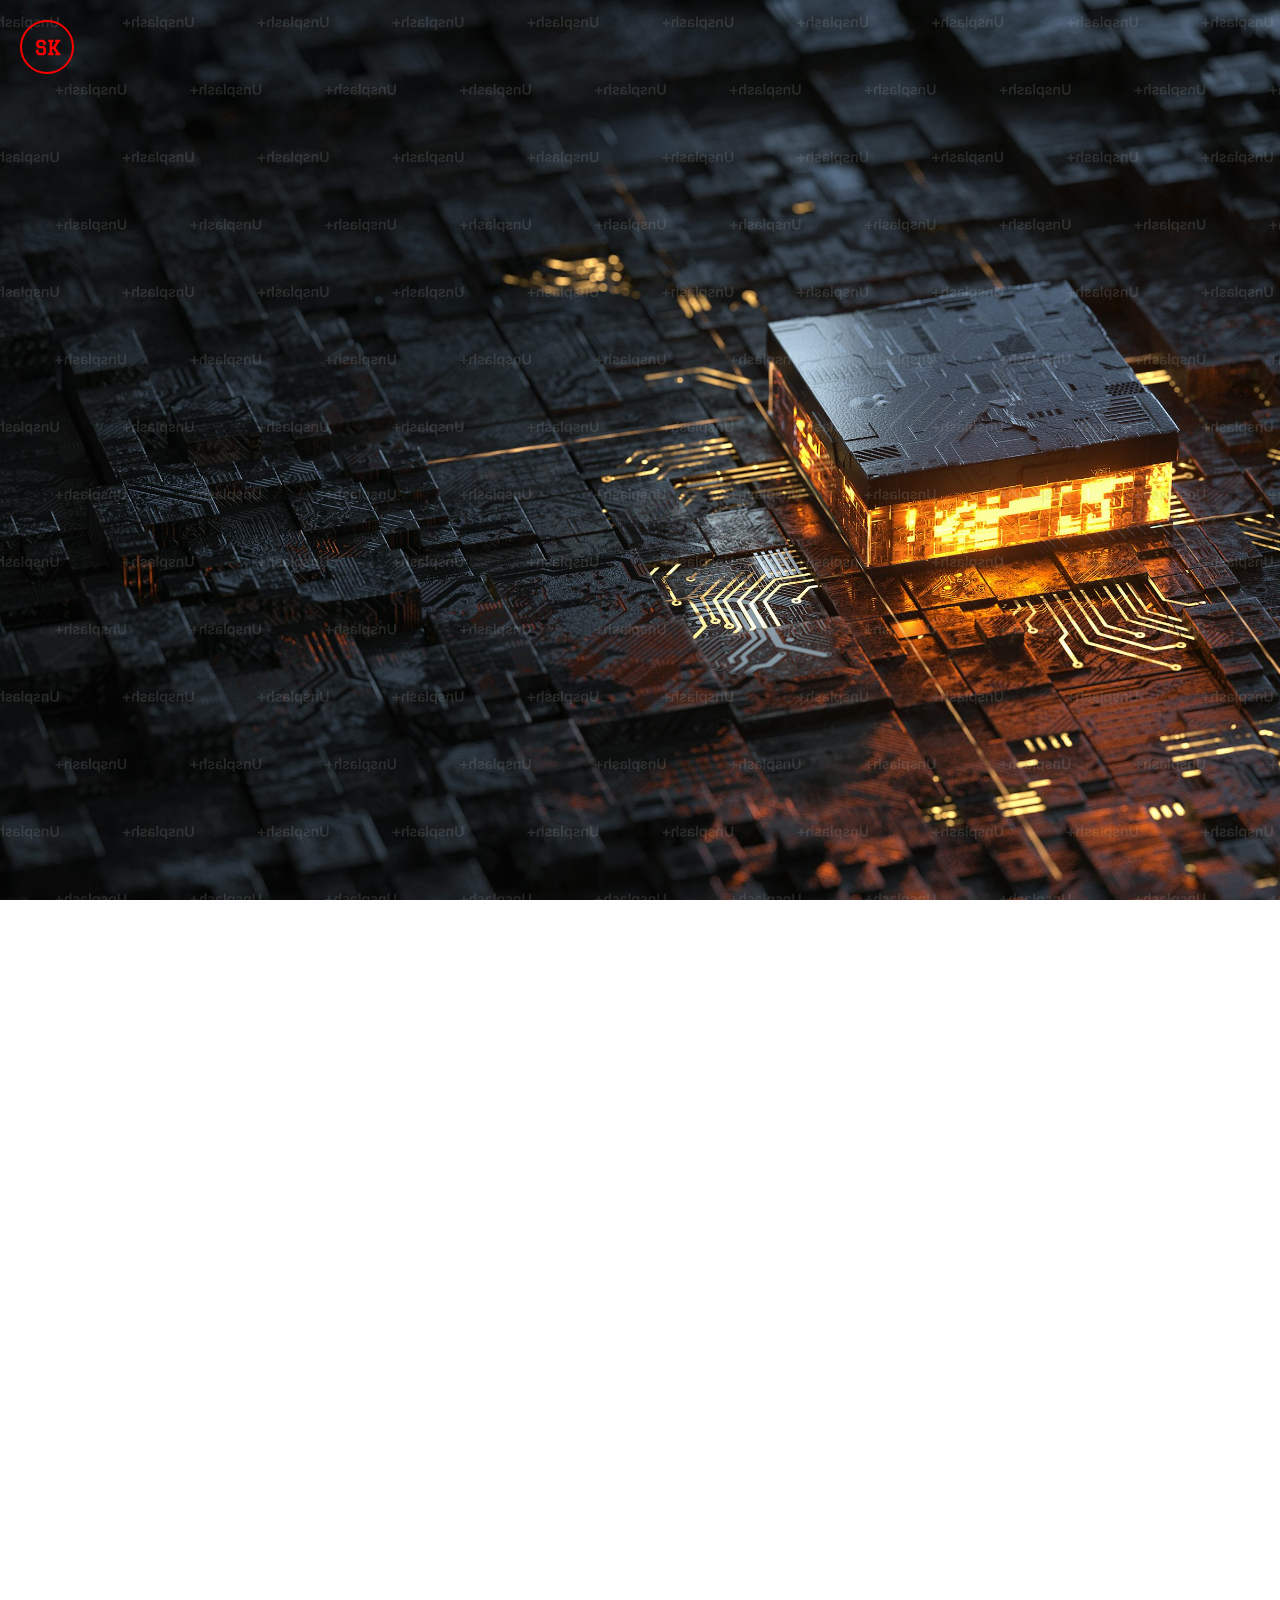
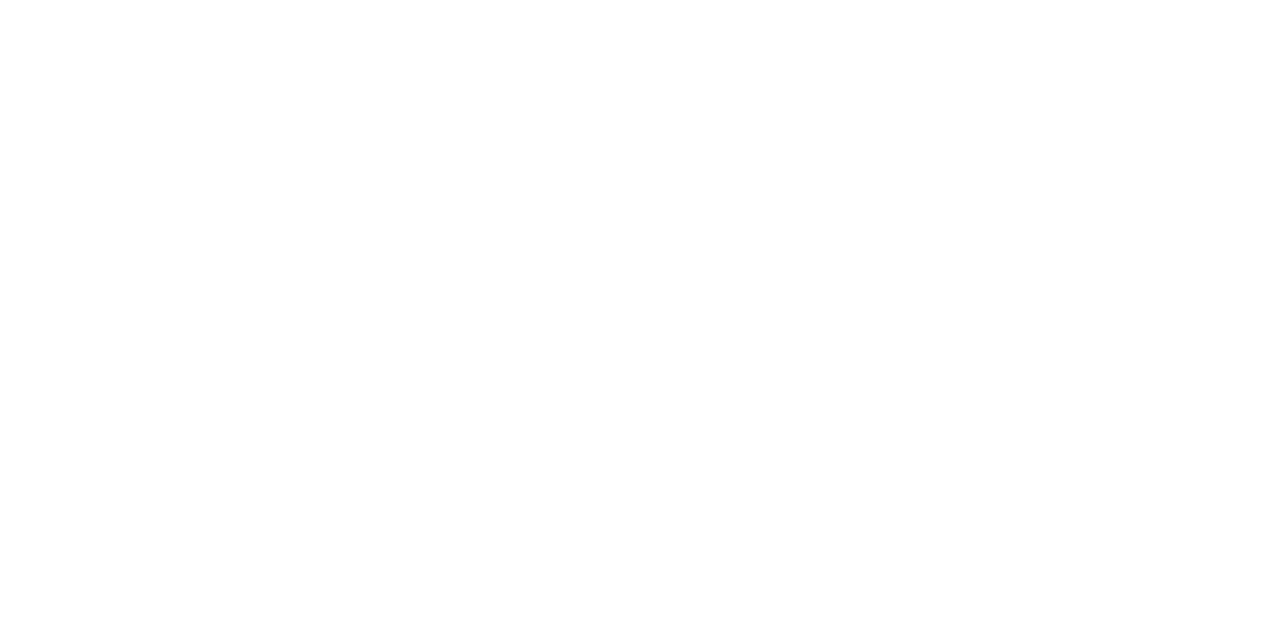
<file: about.html>
<!DOCTYPE html>
<html lang="en">

<head>
    <meta charset="UTF-8" />
    <meta name="viewport" content="width=device-width, initial-scale=1.0" />
    <title>Santhosh Selva | Portfolio</title>
    <link href="https://fonts.googleapis.com/css2?family=Graduate&display=swap" rel="stylesheet" />
    <style>
        html,
        body {
            margin: 0;
            padding: 0;
            height: 100%;
            background: url('back.jpg') no-repeat center center fixed;
            background-size: cover;
            font-family: 'Graduate', sans-serif;
            overflow-x: hidden;
            color: white;
            scroll-behavior: smooth;
        }
        
        .logo {
            position: fixed;
            top: 20px;
            left: 20px;
            z-index: 9999;
        }
        
        .circle-nav {
            display: flex;
            align-items: center;
            justify-content: center;
            width: 50px;
            height: 50px;
            border-radius: 50%;
            border: 2px solid #ff0000;
            color: #ff0000;
            font-size: 20px;
            font-weight: bold;
            text-decoration: none;
            background: transparent;
        }
        
        .header {
            text-align: center;
            padding-top: 100px;
            animation: slideUp 2s ease-out forwards;
            opacity: 0;
        }
        
        @keyframes slideUp {
            0% {
                transform: translateY(100px);
                opacity: 0;
            }
            100% {
                transform: translateY(0);
                opacity: 1;
            }
        }
        
        h1 {
            font-size: 3.5rem;
            margin: 0;
            text-shadow: 2px 2px 5px black;
        }
        
        h3 {
            margin-top: 15px;
            font-size: 1.4rem;
        }
        
        .highlight {
            color: #00FFFF;
        }
        
        .content {
            padding: 0 10%;
            margin-top: 40px;
            animation: fadeIn 2s ease 2s forwards;
            opacity: 0;
        }
        
        @keyframes fadeIn {
            to {
                opacity: 1;
            }
        }
        
        p {
            font-size: 1.1rem;
            line-height: 1.8;
            text-align: justify;
            background: rgba(0, 0, 0, 0.5);
            padding: 20px;
            border-radius: 15px;
            text-shadow: 1px 1px 2px black;
        }
        
        .scroll-link {
            margin-top: 20px;
            font-size: 18px;
            color: #ffcc00;
            text-decoration: underline;
            text-align: center;
            transition: color 0.3s;
        }
        
        .scroll-link:hover {
            color: #ff0000;
        }
        /* Projects Section Styling */
        
        .projects-section {
            padding: 60px 10%;
            margin-top: 60px;
            background: rgba(0, 0, 0, 0.6);
            border-radius: 20px;
            animation: floatSection 2s ease-out forwards;
            opacity: 0;
        }
        
        @keyframes floatSection {
            0% {
                transform: translateY(50px);
                opacity: 0;
            }
            100% {
                transform: translateY(0);
                opacity: 1;
            }
        }
        
        .projects-section h2 {
            text-align: center;
            font-size: 36px;
            margin-bottom: 40px;
            color: white;
        }
        
        .project-card {
            background-color: #1f1f1f;
            padding: 25px;
            border-radius: 20px;
            margin-bottom: 20px;
            animation: floatProject 1s ease-in-out infinite;
        }
        
        @keyframes floatProject {
            0% {
                transform: translateY(0px);
            }
            50% {
                transform: translateY(-8px);
            }
            100% {
                transform: translateY(0px);
            }
        }
        
        .project-card h3 {
            color: #00c6ff;
            margin-bottom: 10px;
        }
        
        @media screen and (max-width: 768px) {
            h1 {
                font-size: 2.5rem;
            }
            h3 {
                font-size: 1.1rem;
            }
            .circle-nav {
                width: 40px;
                height: 40px;
                font-size: 16px;
            }
            p {
                font-size: 1rem;
                padding: 15px;
            }
            .projects-section h2 {
                font-size: 28px;
            }
        }
        
        .project-card {
            background-color: #1f1f1f;
            padding: 25px;
            border-radius: 20px;
            margin-bottom: 20px;
            animation: floatProject 4s ease-in-out infinite;
            transition: transform 0.3s ease, box-shadow 0.3s ease;
        }
        
        .project-card:hover,
        .project-card:active {
            transform: scale(1.03);
            box-shadow: 0 0 25px #00ffff80;
        }
    </style>
</head>

<body>

    <!-- Fixed SK logo -->
    <div class="logo">
        <a href="index.html" class="circle-nav">SK</a>
    </div>

    <!-- Header -->
    <div class="header">
        <h1>SANTHOSH KUMAR</h1>
        <h3><span class="highlight">AIDS Student</span> | <span class="highlight">Developer</span> | <span class="highlight">Film Maker</span></h3>
    </div>

    <!-- About Section -->
    <div class="content" id="about">
        <p>
            Hello! I'm Santhosh, a passionate engineering student currently in my pre-final year. I have a deep interest in technology, innovation, and making a positive impact on society...
            <br><br> My passion for filmmaking helps me think outside the box, sparking creative project ideas and enhancing my problem-solving skills..
        </p>

        <!-- Scroll to Projects Button -->
        <div style="text-align: center;">
            <a href="#projects" class="scroll-link">View My Projects ↓</a>
        </div>
    </div>

    <!-- Projects Section -->
    <div class="projects-section" id="projects">
        <h2>Projects</h2>

        <div class="project-card">
            <h3>Anti Indians–Unmasking Corrupt Officials</h3>
            <p>Report Bribery and Corruption Anonymously with Solid Proof, Track Case Status, and Ensure Privacy.</p>
        </div>

        <div class="project-card">
            <h3>Citizen-Aadhaar Linked Alcohol Regulation System</h3>
            <p>Biometric system to limit alcohol purchases based on health safety and consumption history.</p>
        </div>

        <div class="project-card">
            <h3>Edu Guard – College Info Chatbot</h3>
            <p>Web app chatbot helping students find colleges by fee, placements, hostel, food, etc., with real-time updates.</p>
        </div>

        <div class="project-card">
            <h3>Nilam – Farmer to Customer App</h3>
            <p>Connects farmers directly with local customers, eliminating middlemen. Allows farmers to set their own prices and post product details.</p>
        </div>

        <div class="project-card">
            <h3>Emergency First: Camera-Based Smart Traffic Management</h3>
            <p>a camera-based smart traffic control system that prioritizes emergency vehicles like ambulances, ensuring they do not get stuck in traffic.</p>
        </div>

        <div class="project-card">
            <h3>Deepfake Detection Model <span style="color: #ff9800;">(In Progress)</span></h3>
            <p>AI model idea to identify manipulated media and differentiate real from deepfake videos.</p>
        </div>
    </div>

</body>

</html>
</file>
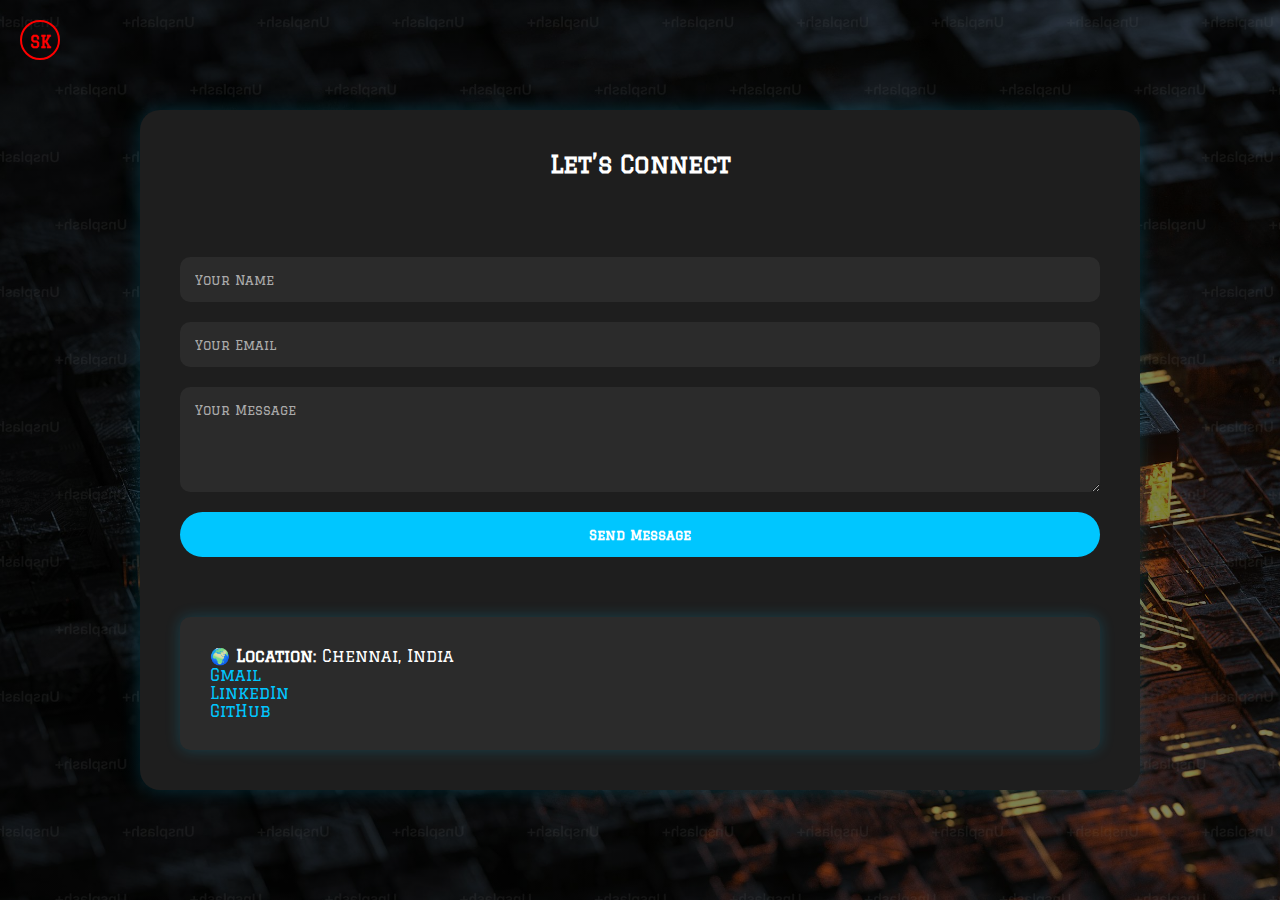
<file: contact.html>
<!DOCTYPE html>
<html lang="en">

<head>
    <meta charset="UTF-8">
    <meta name="viewport" content="width=device-width, initial-scale=1.0">
    <title>Contact Me - Santhosh</title>
    <link rel="stylesheet" href="style.css">
    <link rel="preconnect" href="https://fonts.googleapis.com">
    <link rel="preconnect" href="https://fonts.gstatic.com" crossorigin>
    <link href="https://fonts.googleapis.com/css2?family=Graduate&display=swap" rel="stylesheet">
    <link rel="stylesheet" href="https://cdnjs.cloudflare.com/ajax/libs/font-awesome/6.4.0/css/all.min.css" integrity="sha512-iecdLmaskl7CVkqkXNQ/ZH/XLlvWZOJyj7Yy7tcenmpD1ypASozpmT/E0iPtmFIB46ZmdtAc9eNBvH0H/ZpiBw==" crossorigin="anonymous" referrerpolicy="no-referrer"
    />

    <style>
        body,
        html {
            height: 100%;
            margin: 0;
            padding: 0;
            font-family: 'Graduate', cursive;
            overflow: hidden;
        }
        
        .contact-section {
            display: flex;
            flex-direction: column;
            height: 100vh;
            background-color: #121212;
        }
        
        .contact-container {
            flex: 1;
            display: flex;
            justify-content: center;
            align-items: flex-start;
            padding: 30px 20px;
            /* Reduced from 60px to 30px */
            overflow-y: auto;
        }
        
        .contact-box {
            display: flex;
            justify-content: center;
            align-items: center;
            gap: 60px;
            flex-wrap: wrap;
            max-width: 1000px;
            width: 100%;
            background-color: #1e1e1e;
            padding: 40px;
            border-radius: 20px;
            box-shadow: 0 0 20px rgba(0, 198, 255, 0.2);
            flex-direction: column;
        }
        
        .contact-info {
            background-color: #2b2b2b;
            padding: 30px;
            border-radius: 10px;
            box-shadow: 0 0 15px rgba(0, 198, 255, 0.2);
            color: white;
            width: 100%;
            text-align: left;
        }
        
        input,
        textarea {
            background-color: #2b2b2b;
            color: white;
            padding: 15px;
            border-radius: 10px;
            border: none;
            width: 100%;
        }
        
        input::placeholder,
        textarea::placeholder {
            color: #aaa;
        }
        
        button {
            padding: 15px;
            background: #00c6ff;
            color: white;
            border: none;
            border-radius: 25px;
            font-weight: bold;
            cursor: pointer;
            width: 100%;
        }
        
        .contact-heading {
            text-align: center;
            font-size: 24px;
            font-weight: 700;
            color: white;
            margin-bottom: 20px;
        }
        
        form {
            flex: 1;
            min-width: 300px;
            display: flex;
            flex-direction: column;
            gap: 20px;
            width: 100%;
        }
        
        @media (max-width: 600px) {
            .contact-container {
                padding: 30px 10px;
            }
            .contact-box {
                padding: 25px 20px;
                gap: 30px;
            }
            .contact-heading {
                font-size: 20px;
            }
            input,
            textarea,
            button {
                font-size: 15px;
                padding: 12px;
            }
            .contact-info {
                padding: 20px;
                font-size: 14px;
            }
        }
    </style>

</head>

<body>

    <section class="hero">
        <div class="main-width">
            <header>
                <a href="index.html" class="circle-nav">SK</a>
        </div>
        <nav>
            <ul class="nav-list"></ul>
        </nav>
        </header>

        <div class="contact-container">
            <div class="contact-box">
                <div class="contact-heading">
                    Let’s Connect
                </div>

                <form>
                    <input type="text" placeholder="Your Name">
                    <input type="email" placeholder="Your Email">
                    <textarea rows="5" placeholder="Your Message"></textarea>
                    <button>Send Message</button>
                </form>

                <div class="contact-info">
                    <p><span style="color: #ff0000;">🌍</span> <strong style="color: white;">Location:</strong> <span style="color: white;">Chennai, India</span></p>
                    <p><a href="mailto:santhoshselva873@gmail.com" style="color: #ff0000;"><i class="fa fa-envelope" style="color: #ff0000;"></i> <span style="color: #00c6ff;">Gmail</span></a></p>
                    <p><a href="https://www.linkedin.com/in/vssanthoshkumar/" target="_blank" style="color: #00c6ff;"><i class="fa-brands fa-linkedin" style="color: #00c6ff;"></i> <span style="color: #00c6ff;">LinkedIn</span></a></p>
                    <p><a href="https://github.com/SanthoshKumar-VS" target="_blank" style="color: #00c6ff;"><i class="fa-brands fa-github" style="color: white;"></i> <span style="color: #00c6ff;">GitHub</span></a></p>
                </div>
            </div>
        </div>
    </section>

</body>

</html>
</file>
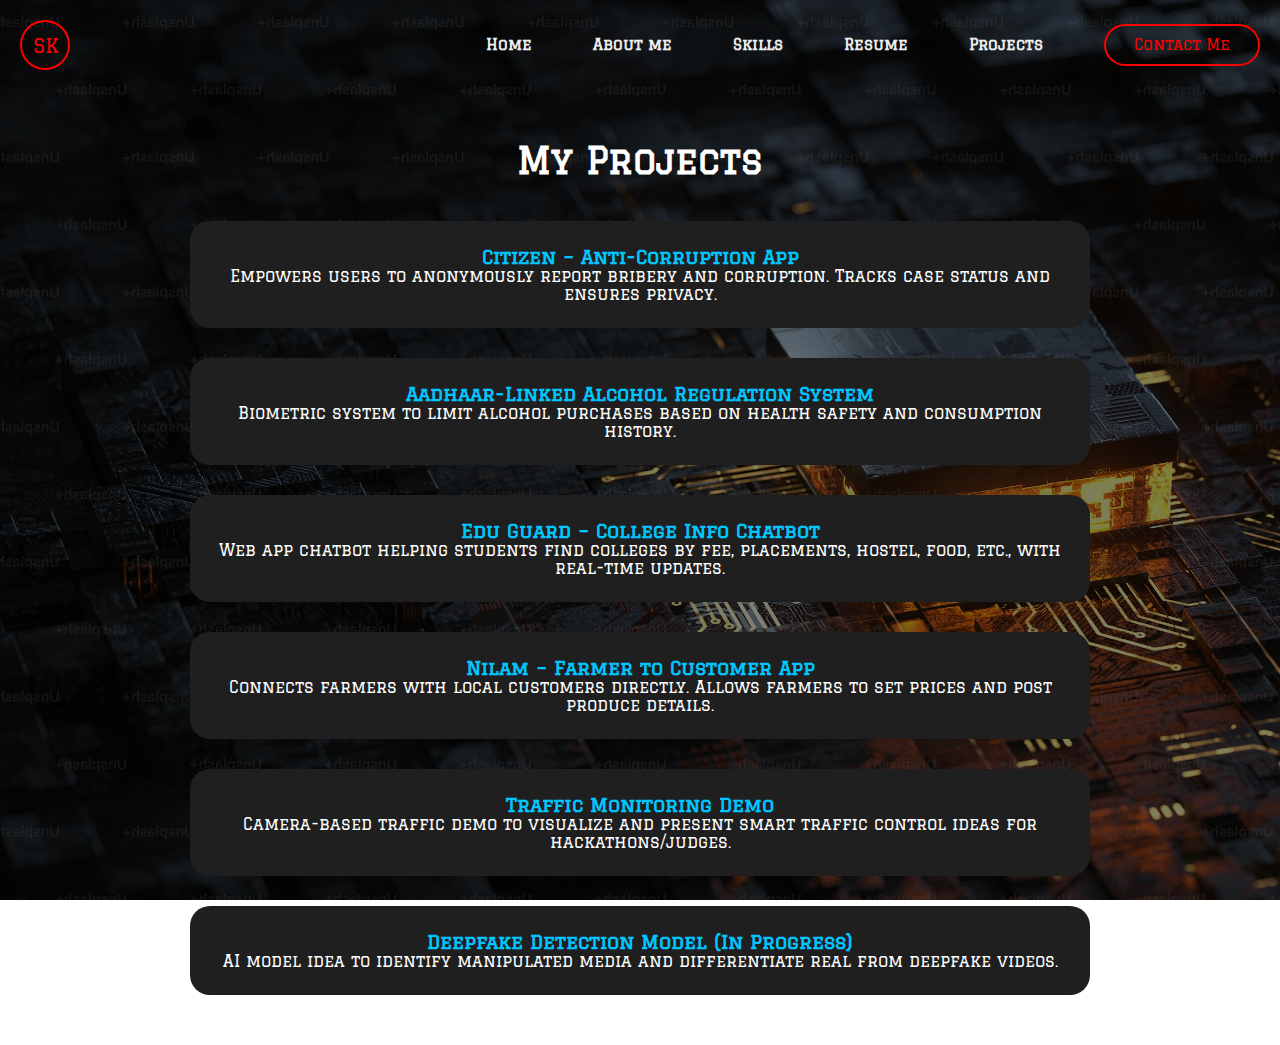
<file: Projects.html>
<!DOCTYPE html>
<html lang="en">

<head>
    <meta charset="UTF-8">
    <meta name="viewport" content="width=device-width, initial-scale=1.0">
    <title>Projects</title>
    <link rel="stylesheet" href="style.css">
    <link rel="stylesheet" href="style1.css">
    <link href="https://fonts.googleapis.com/css2?family=Graduate&display=swap" rel="stylesheet">
    <link rel="stylesheet" href="https://cdnjs.cloudflare.com/ajax/libs/font-awesome/6.4.0/css/all.min.css" integrity="sha512-iecdLmaskl7CVkqkXNQ/ZH/XLlvWZOJyj7Yy7tcenmpD1ypASozpmT/E0iPtmFIB46ZmdtAc9eNBvH0H/ZpiBw==" crossorigin="anonymous" referrerpolicy="no-referrer"
    />
</head>

<body>

    <section class="hero">
        <div class="main-width">
            <header>
                <div class="logo">
                    <span class="custom-logo">SK</span>
                </div>
                <nav>
                    <ul class="nav-list">
                        <li><a href="index.html">Home</a></li>
                        <li><a href="about.html">About me</a></li>
                        <li><a href="skills.html">Skills</a></li>
                        <li><a href="https://drive.google.com/file/d/1Zs4XqqRNKJMohcMAZTJbDo0PzQR1ahEw/view?usp=sharing" target="_blank"><i class="fa-solid fa-file-arrow-down"></i> Resume</a></li>
                        <li><a href="projects.html">Projects</a></li>
                        <li class="btn"><a href="contact.html">Contact Me</a></li>
                    </ul>
                </nav>
            </header>

            <section class="projects-section" style="padding: 50px 0;">
                <div class="main-width" style="text-align: center; color: white;">
                    <h2 style="font-size: 36px; margin-bottom: 40px;">My Projects</h2>

                    <div style="display: flex; flex-direction: column; gap: 30px; align-items: center; max-width: 900px; margin: auto;">
                        <div style="background-color: #1f1f1f; padding: 25px; border-radius: 20px; width: 100%;">
                            <h3 style="color: #00c6ff;">Citizen – Anti-Corruption App</h3>
                            <p>Empowers users to anonymously report bribery and corruption. Tracks case status and ensures privacy.</p>
                        </div>

                        <div style="background-color: #1f1f1f; padding: 25px; border-radius: 20px; width: 100%;">
                            <h3 style="color: #00c6ff;">Aadhaar-Linked Alcohol Regulation System</h3>
                            <p>Biometric system to limit alcohol purchases based on health safety and consumption history.</p>
                        </div>

                        <div style="background-color: #1f1f1f; padding: 25px; border-radius: 20px; width: 100%;">
                            <h3 style="color: #00c6ff;">Edu Guard – College Info Chatbot</h3>
                            <p>Web app chatbot helping students find colleges by fee, placements, hostel, food, etc., with real-time updates.</p>
                        </div>

                        <div style="background-color: #1f1f1f; padding: 25px; border-radius: 20px; width: 100%;">
                            <h3 style="color: #00c6ff;">Nilam – Farmer to Customer App</h3>
                            <p>Connects farmers with local customers directly. Allows farmers to set prices and post produce details.</p>
                        </div>

                        <div style="background-color: #1f1f1f; padding: 25px; border-radius: 20px; width: 100%;">
                            <h3 style="color: #00c6ff;">Traffic Monitoring Demo</h3>
                            <p>Camera-based traffic demo to visualize and present smart traffic control ideas for hackathons/judges.</p>
                        </div>

                        <div style="background-color: #1f1f1f; padding: 25px; border-radius: 20px; width: 100%;">
                            <h3 style="color: #00c6ff;">Deepfake Detection Model (In Progress)</h3>
                            <p>AI model idea to identify manipulated media and differentiate real from deepfake videos.</p>
                        </div>
                    </div>
                </div>
            </section>
        </div>
    </section>

</body>

</html>
</file>
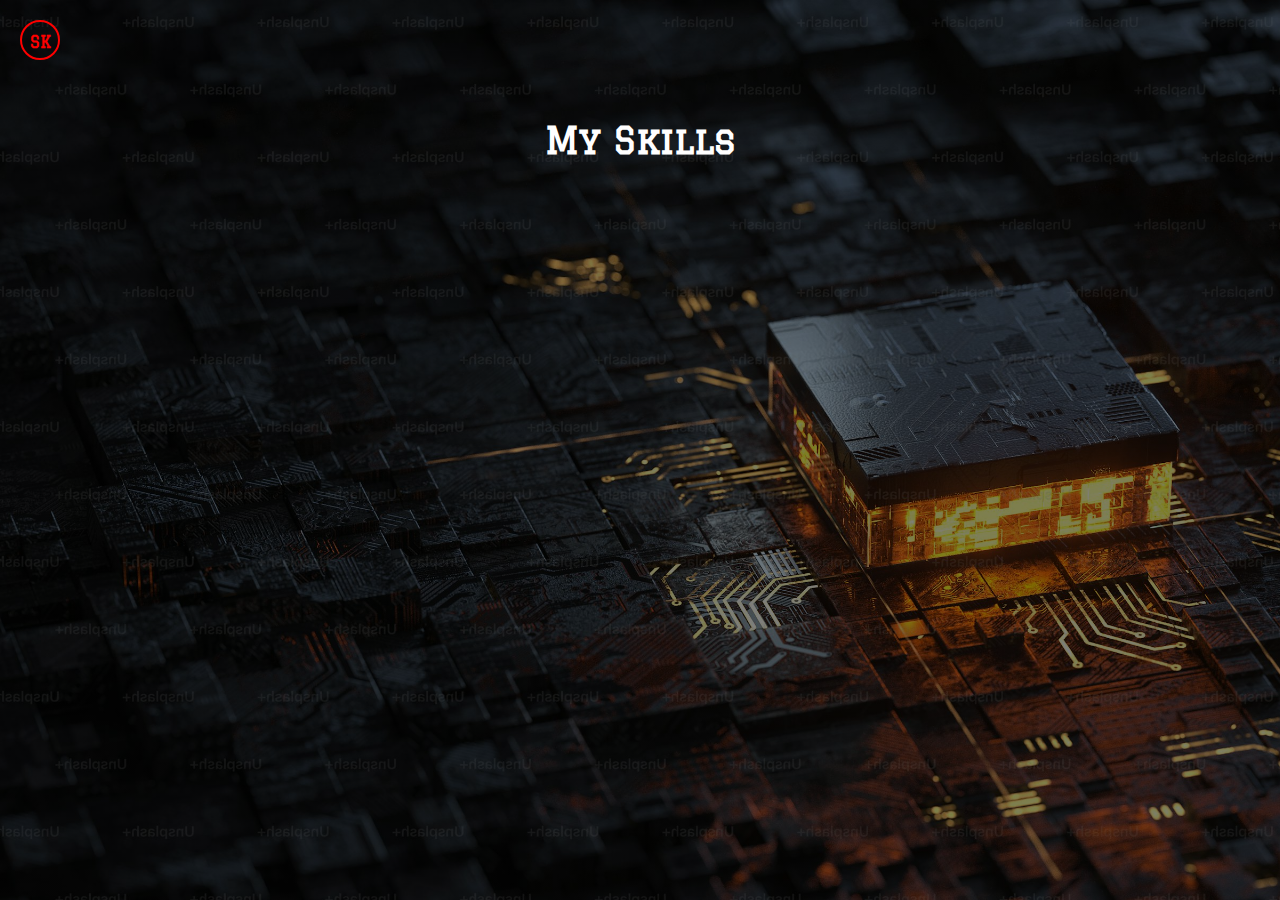
<file: skills.html>
<!DOCTYPE html>
<html lang="en">

<head>
    <meta charset="UTF-8" />
    <meta name="viewport" content="width=device-width, initial-scale=1.0" />
    <title>My skills</title>
    <link rel="stylesheet" href="style.css" />
    <link rel="stylesheet" href="style2.css" />
    <link rel="preconnect" href="https://fonts.googleapis.com" />
    <link rel="preconnect" href="https://fonts.gstatic.com" crossorigin />
    <link href="https://fonts.googleapis.com/css2?family=Graduate&display=swap" rel="stylesheet" />
    <link rel="stylesheet" href="https://cdnjs.cloudflare.com/ajax/libs/font-awesome/6.4.0/css/all.min.css" integrity="sha512-iecdLmaskl7CVkqkXNQ/ZH/XLlvWZOJyj7Yy7tcenmpD1ypASozpmT/E0iPtmFIB46ZmdtAc9eNBvH0H/ZpiBw==" crossorigin="anonymous" referrerpolicy="no-referrer"
    />
    <style>
        /* Make skill-bars scrollable on small screens */
        
        .skill-bars {
            overflow-x: auto;
        }
        /* Prevent shrinking on small viewports */
        
        .skill-container {
            width: 100%;
        }
        /* Remove white shadow */
        
        .skill-container {
            background: transparent !important;
        }
        /* Responsive padding */
        
        @media (max-width: 768px) {
            .skill-container {
                padding: 20px;
            }
        }
    </style>
</head>

<body>

    <section class="hero">
        <div class="main-width">
            <header>
                <a href="index.html" class="circle-nav">SK</a>
            </header>
        </div>

        <section class="skills">
            <div class="skill-container" style="padding: 40px; border-radius: 20px; display: flex; flex-direction: column; align-items: center; gap: 40px;">
                <h2 style="font-size: 36px; font-weight: bold; color: white;">My Skills</h2>
                <div class="skill-bars" style="width: 100%; max-width: 800px;">
                    <div class="bar" style="margin-bottom: 20px;">
                        <div class="info"><span>Java</span></div>
                        <div class="progress-line" style="--width: 95%"><span style="width: 95%"></span></div>
                    </div>
                    <div class="bar" style="margin-bottom: 20px;">
                        <div class="info"><span>Python</span></div>
                        <div class="progress-line" style="--width: 85%"><span style="width: 85%"></span></div>
                    </div>
                    <div class="bar" style="margin-bottom: 20px;">
                        <div class="info"><span>HTML</span></div>
                        <div class="progress-line" style="--width: 95%"><span style="width: 95%"></span></div>
                    </div>
                    <div class="bar" style="margin-bottom: 20px;">
                        <div class="info"><span>CSS</span></div>
                        <div class="progress-line" style="--width: 90%"><span style="width: 90%"></span></div>
                    </div>
                    <div class="bar" style="margin-bottom: 20px;">
                        <div class="info"><span>DaVinci Resolve</span></div>
                        <div class="progress-line" style="--width: 90%"><span style="width: 90%"></span></div>
                    </div>
                    <div class="bar" style="margin-bottom: 20px;">
                        <div class="info"><span>Logic Pro</span></div>
                        <div class="progress-line" style="--width: 95%"><span style="width: 95%"></span></div>
                    </div>
                    <div class="bar" style="margin-bottom: 20px;">
                        <div class="info"><span>FL Studio</span></div>
                        <div class="progress-line" style="--width: 80%"><span style="width: 80%"></span></div>
                    </div>
                    <div class="bar" style="margin-bottom: 20px;">
                        <div class="info"><span>React</span></div>
                        <div class="progress-line" style="--width: 40%"><span style="width: 40%"></span></div>
                    </div>
                    <div class="bar" style="margin-bottom: 20px;">
                        <div class="info"><span>SQL</span></div>
                        <div class="progress-line" style="--width: 60%"><span style="width: 60%"></span></div>
                    </div>
                </div>
            </div>
        </section>
    </section>

</body>

</html>
</file>
<file: style.css>
* {
    padding: 0;
    margin: 0;
    box-sizing: border-box;
    font-family: 'Graduate', cursive;
    text-decoration: none;
}

body {
    overflow: hidden;
    /* Prevent scrolling */
}

.main-width {
    max-width: 100%;
    /* Full screen width */
    margin: 0 auto;
    padding: 0 20px;
}

.hero {
    width: 100%;
    height: 100vh;
    /* Full screen height */
    background: linear-gradient(rgba(0, 0, 0, 0.5), rgba(0, 0, 0, 0.5)), url(back.jpg);
    background-size: cover;
    background-position: center;
    position: relative;
}

header {
    padding: 20px 0;
    display: flex;
    flex-wrap: nowrap;
    align-items: center;
    justify-content: space-between;
}

.logo {
    height: 50px;
    width: 50px;
    background: transparent;
    border: 2px solid #ff0000;
    color: #ff0000;
    border-radius: 50%;
    display: inline-flex;
    align-items: center;
    justify-content: center;
    font-size: 20px;
    cursor: pointer;
}

nav .hamb {
    width: 35px;
    height: 24px;
    right: 3%;
    top: 60px;
    z-index: 5;
    background: white;
    position: absolute;
    cursor: pointer;
    display: none;
}

nav .hamb span {
    display: block;
    background: #ff0000;
    width: 100%;
    height: 3px;
    transition: 0.3s;
    transition-property: transform, opacity;
}

nav .hamb span:nth-child(2) {
    margin: 7px 0px;
}

nav .nav-list {
    list-style: none;
}

nav .nav-list li {
    display: inline-block;
}

nav .nav-list li a {
    display: inline-block;
    cursor: pointer;
    color: #eee;
    margin-left: 55px;
    font-size: 15px;
    font-weight: 600;
}

nav .nav-list li:not(:last-child) a:hover {
    color: #ff0000;
    transition: 0.4s;
}

nav .nav-list li.btn a {
    background: transparent;
    border: 2px solid #ff0000;
    padding: 9px 28px;
    border-radius: 30px;
    line-height: 1.3;
    color: #ff0000;
    font-weight: 500;
}

nav .nav-list li.btn:hover a {
    background: #ff0000;
    color: #eee;
    border: 2px solid transparent;
    transition: 0.4s;
}

.container {
    position: absolute;
    top: 50%;
    left: 50%;
    transform: translate(-50%, -50%);
    /* Centering container */
    text-align: center;
}

.container .hero-text {
    margin-bottom: 40px;
}

.container .hero-text h1 {
    color: #eee;
    font-size: 47px;
    font-weight: 900;
    line-height: 1.2;
    margin: 20px 0px 20px;
}

span {
    color: #ff0000;
}

.container .hero-text h3 {
    color: #eee;
    font-weight: 400;
    font-size: 17px;
}

.container .hero-text p {
    max-width: 100%;
    color: #eee;
    font-size: 17px;
    line-height: 1.5;
    margin-bottom: 30px;
}

.social a {
    width: 37px;
    height: 37px;
    border-radius: 25%;
    display: inline-flex;
    align-items: center;
    justify-content: center;
    font-size: 25px;
    color: #eee;
    cursor: pointer;
    margin-right: 30px;
    background-color: rgba(255, 255, 255, 0.1);
    margin-bottom: 30px;
}

.social a:hover {
    transform: scale(1.1);
    background: #ff0000;
    transition: 0.4s;
}

.container .hero-text button {
    color: #eee;
    background: #ff0000;
    font-size: 16px;
    font-weight: 500;
    line-height: 24px;
    padding: 8px 30px;
    border: 2px solid #ff0000;
    border-radius: 30px;
    cursor: pointer;
}

.container .hero-text button:hover {
    background: transparent;
    border: 2px solid #ff0000;
    color: #ff0000;
    transition: 0.4s;
}

.bottom {
    margin-top: 100px;
    padding-bottom: 40px;
}

.bottom p {
    color: #eee;
    letter-spacing: 2px;
    font-size: 15px;
}


/* Styles for Mobile View (max-width: 930px) */

@media screen and (max-width: 930px) {
    nav .hamb {
        display: initial;
    }
    .click span {
        position: absolute;
        margin-top: 12px;
    }
    .click span:first-child {
        transform: rotate(-40deg);
    }
    .click span:nth-child(2) {
        opacity: 0;
        margin: 0;
    }
    .click span:last-child {
        transform: rotate(40deg);
        top: 0;
    }
    nav .nav-list {
        position: absolute;
        top: 90px;
        right: 0;
        bottom: 0;
        width: 60%;
        height: 50%;
        background: black;
        z-index: 2;
        padding: 6% 9%;
        transition: 0.3s right;
        border-radius: 10px;
        display: none;
    }
    nav .nav-list.active {
        display: block;
    }
    nav .nav-list li {
        display: block;
    }
    nav .nav-list li a {
        display: block;
        text-align: center;
        font-size: 18px;
        font-weight: 400;
        margin-left: 0;
        margin-bottom: 40px;
    }
    .container {
        margin-top: 150px;
    }
}


/* Desktop view */

@media screen and (min-width: 931px) {
    nav .hamb {
        display: none;
    }
}


/* ---------------------------------------- */


/* NEW: Circle Navigation Links             */


/* ---------------------------------------- */

.circle-nav-group {
    display: flex;
    justify-content: center;
    gap: 12px;
    margin-bottom: 20px;
}

.circle-nav {
    width: 40px;
    height: 40px;
    border: 2px solid red;
    border-radius: 50%;
    text-align: center;
    line-height: 40px;
    font-weight: bold;
    color: red;
    text-decoration: none;
}
</file>
<file: style1.css>

</file>
<file: style2.css>
* {
    margin: 0;
    padding: 0;
    box-sizing: border-box;
    font-family: 'Graduate', cursive;
}

::selection {
    background: #ff0000;
}

.skill-bars .bar {
    margin: 20px 0;
}

.skill-bars .bar:first-child {
    margin-top: 0px;
}

.skill-bars .bar .info {
    margin-bottom: 5px;
}

.skill-bars .bar .info span {
    font-weight: 500;
    font-size: 17px;
    opacity: 0;
    animation: showText 0.5s 1s linear forwards;
}

@keyframes showText {
    100% {
        opacity: 1;
    }
}

.skill-bars .bar .progress-line {
    height: 10px;
    width: 100%;
    background: #f0f0f0;
    position: relative;
    transform: scaleX(0);
    transform-origin: left;
    border-radius: 10px;
    animation: animate 1s cubic-bezier(1, 0, 0.5, 1) forwards;
}

@keyframes animate {
    100% {
        transform: scaleX(1);
    }
}

.bar .progress-line span {
    height: 100%;
    position: absolute;
    border-radius: 10px;
    transform: scaleX(0);
    transform-origin: left;
    background: #ff0000;
    animation: animate 1s 1s cubic-bezier(1, 0, 0.5, 1) forwards;
}

.bar .progress-line.html span {
    width: 90%;
}

.bar .progress-line.css span {
    width: 60%;
}

.bar .progress-line.jquery span {
    width: 85%;
}

.bar .progress-line.python span {
    width: 50%;
}

.bar .progress-line.mysql span {
    width: 55%;
}

.progress-line span::before {
    position: absolute;
    content: "";
    top: -10px;
    right: 0;
    height: 0;
    width: 0;
    border: 7px solid transparent;
    border-bottom-width: 0px;
    border-right-width: 0px;
    border-top-color: #000;
    opacity: 0;
    animation: showText2 0.5s 1.5s linear forwards;
}

.progress-line span::after {
    position: absolute;
    top: -28px;
    right: 0;
    font-weight: 500;
    background: #000;
    padding: 1px 8px;
    font-size: 12px;
    border-radius: 3px;
    opacity: 0;
    animation: showText2 0.5s 1.5s linear forwards;
}

@keyframes showText2 {
    100% {
        opacity: 1;
    }
}

.progress-line.html span::after {
    content: "90%";
}

.progress-line.css span::after {
    content: "60%";
}

.progress-line.jquery span::after {
    content: "85%";
}

.progress-line.python span::after {
    content: "50%";
}

.progress-line.mysql span::after {
    content: "55%";
}
</file>
